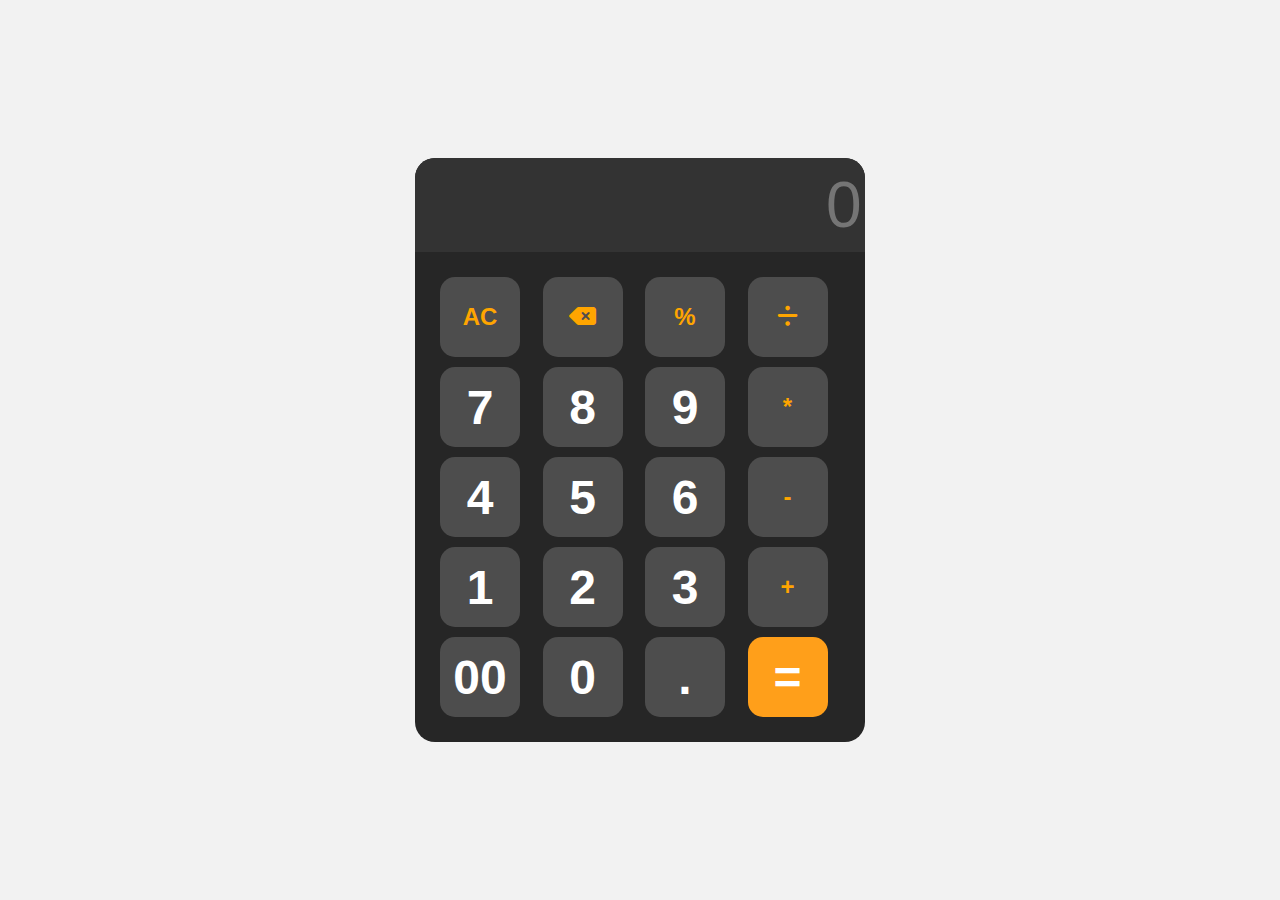
<file: Calculator/index.html>
<!DOCTYPE html>
<html lang="en">
<head>
    <meta charset="UTF-8">
    <meta name="viewport" content="width=device-width, initial-scale=1.0">
    <title>Document</title>
    <link rel="stylesheet" href="style.css">
    <link rel="stylesheet" href="https://cdnjs.cloudflare.com/ajax/libs/font-awesome/6.7.2/css/all.min.css">
</head>
<body>

    <div id="calculator">
       
        <input  id="display" type="text" placeholder="0" readonly>
        <div id="keys">
            <button onclick="clearDisplay()" class="operator-btn">AC</button>
            <button onclick="deleteInput()" class="operator-btn"><i class="fa-solid fa-delete-left"></i></button>
            <button onclick="appendToDisplay('%')" class="operator-btn">%</button>
            <button onclick="appendToDisplay('/')" class="operator-btn"><i class="fa-solid fa-divide"></i></button>
            <button onclick="appendToDisplay('7')">7</button>
            <button onclick="appendToDisplay('8')">8</button>
            <button onclick="appendToDisplay('9')">9</button>
            <button onclick="appendToDisplay('*')" class="operator-btn">*</button>
            <button onclick="appendToDisplay('4')">4</button>
            <button onclick="appendToDisplay('5')">5</button>
            <button onclick="appendToDisplay('6')">6</button>
            <button onclick="appendToDisplay('-')" class="operator-btn">-</button>
            <button onclick="appendToDisplay('1')">1</button>
            <button onclick="appendToDisplay('2')">2</button>
            <button onclick="appendToDisplay('3')">3</button>
            <button onclick="appendToDisplay('+')" class="operator-btn">+</button>
            <button onclick="appendToDisplay('00')">00</button>
            <button onclick="appendToDisplay('0')">0</button>
            <button onclick="appendToDisplay('.')">.</button>
            <button onclick="calculate()" class="operator-eav-btn">=</button>
        </div>

       

    </div>

    <script src="index.js"></script>
    
</body>
</html>
</file>
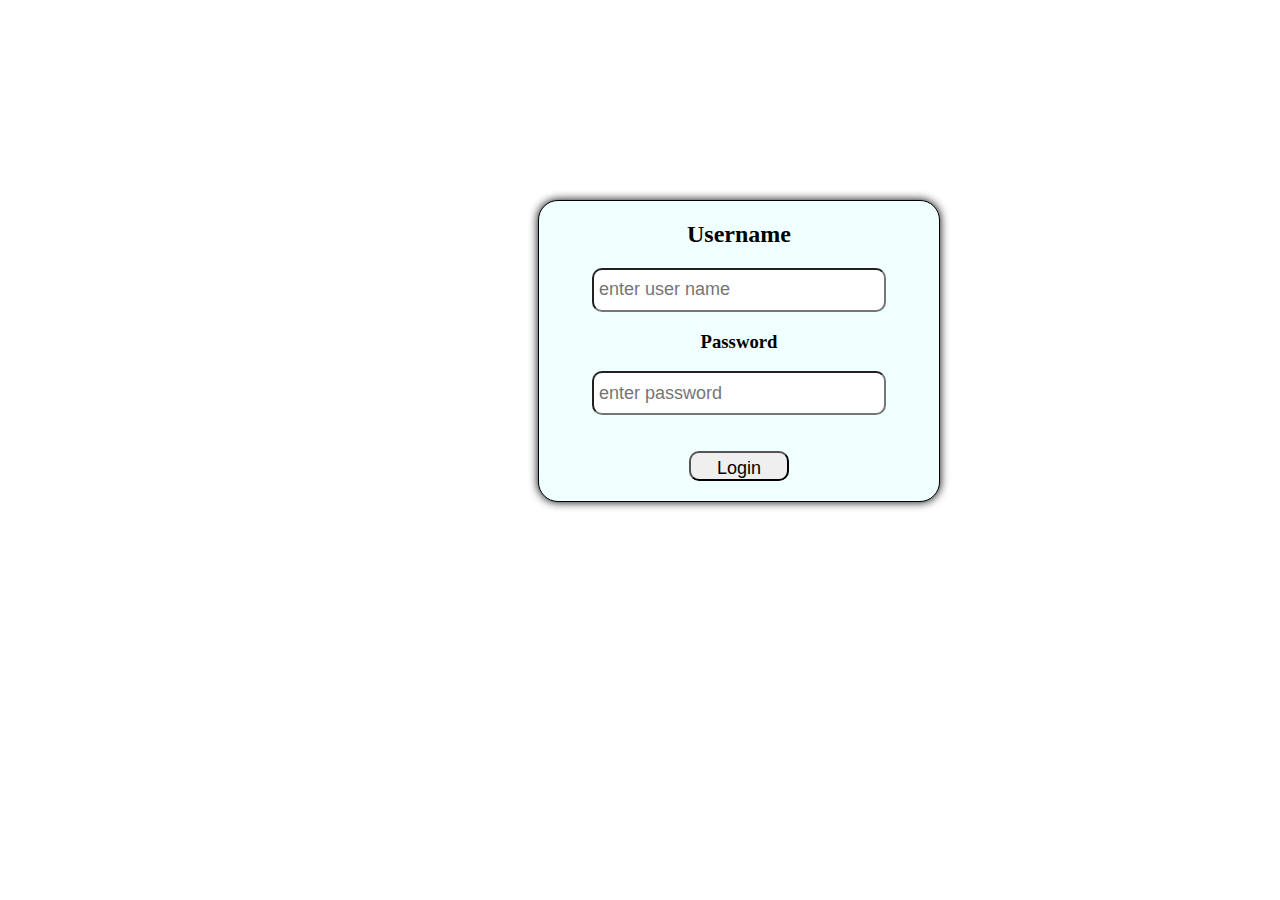
<file: UI Application/login.html>
<!DOCTYPE html>
<html lang="en">
<head>
    <meta charset="UTF-8">
    <meta name="viewport" content="width=device-width, initial-scale=1.0">
    <title>Document</title>
    <link rel="stylesheet" href="login.css">
</head>
<body>
    <div class="main">
        <h2>Username </h2> 
        <input type="text"  placeholder="enter user name"> <br>
        <h3>Password</h3>
        <input type="password" placeholder="enter password"> <br> <br> <br>

        <a href="Cards.html"><button>Login</button></a>
    </div>
    
</body>
</html>
</file>
<file: Calculator/style.css>
body{
    margin: 0px;
    display: flex;
    
    justify-content: center;
    align-items: center;
    height: 100vh;
    background-color: hsl(0, 0%, 95%);
}
#calculator{
    font-family: Arial, sans-serif;
    background-color: hsl(0, 0%, 15%);
    border-radius: 20px;
    max-width: 450px;
    overflow: hidden;
}
#display{
    width: 97%;
    padding: 10px;
    margin-right: 10px;
    font-size: 4rem;
    text-align: right;
    border: none;
    background-color: hsl(0, 0%, 20%);
    color: white;
}
#keys{
    display: grid;
    grid-template-columns: repeat(4,1fr);
    gap: 10px;
    padding: 25px;
    
}
button{
    width: 80px;
    height: 80px;
    border-radius: 15px;
    font-size: x-large;
    border: none;
    background-color: hsl(0, 0%, 30%);
    color: white;
    font-size: 3rem;
    font-weight: bold;
    cursor: pointer;

}
button:hover{
    background-color: hsl(0, 0%, 40%);
}
button:active{
    background-color: hsl(0, 0%, 50%);
}
.operator-btn{
    color: orange;
    border-radius: 15px;
    font-size: x-large;
    background-color: hsl(0, 0%, 30%);
}

.operator-eav-btn{
    color: white;
    border-radius: 15px;
    background-color: hsl(35, 100%, 55%);
}


  
button {
    transition: background-color 0.2s, transform 0.1s;
  }
  
  button:active {
    transform: scale(0.95);
  }
  

@media (max-width: 480px) {
    #display {
      font-size: 2rem;
      padding: 15px;
    }
  
    button {
      font-size: 1.2rem;
    }
  }
</file>
<file: UI Application/login.css>
.main{
    width: 400px;
    height: 300px;
    text-align: center;
    background-color: azure;
    border: 1px solid black;
    margin-top: 200px;
    margin-left: 530px;
    border-radius: 20px;
    box-shadow: 0 0 10px;
}
input{
    width: 280px;
    height: 30px;
    padding: 5px;
    font-size: large;
    border-radius: 10px;
}
button{
    width: 100px;
    height: 30px;
    padding: 5px;
    font-size: large;
    border-radius: 10px;
}
</file>
